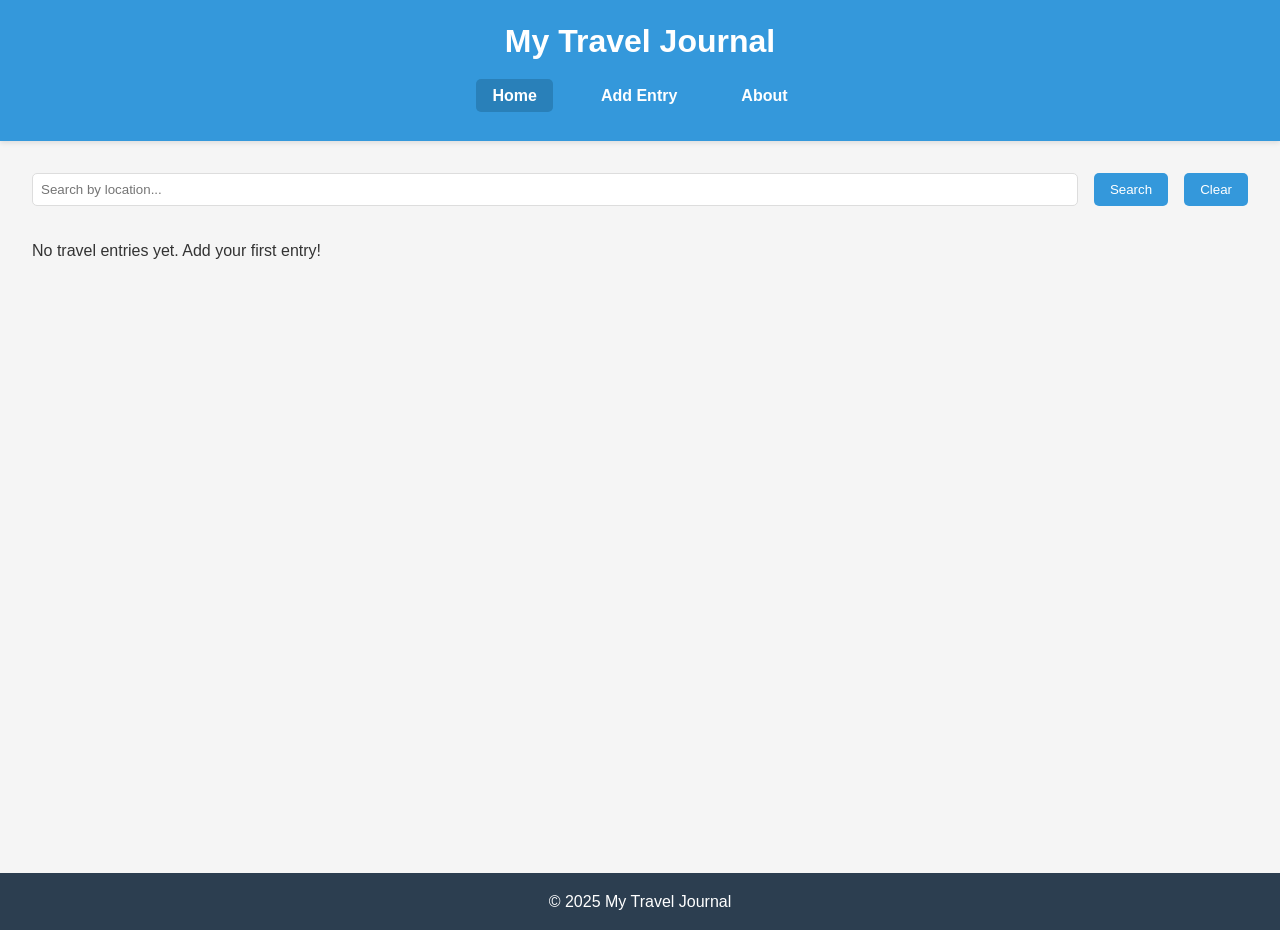
<file: index.html>
<!DOCTYPE html>
<html lang="en">
<head>
    <meta charset="UTF-8">
    <meta name="viewport" content="width=device-width, initial-scale=1.0">
    <title>My Travel Journal</title>
    <link rel="stylesheet" href="./css/styles.css">
    

</head>
<body>
    <header>
        <h1>My Travel Journal</h1>
        <nav>
            <ul>
                <li><a href="index.html" class="active">Home</a></li>
                <li><a href="add-entry.html">Add Entry</a></li>
                <li><a href="about.html">About</a></li>
            </ul>
        </nav>
    </header>

    <main>
        <section class="search-filter">
            <input type="text" id="search-input" placeholder="Search by location...">
            <button id="search-btn">Search</button>
            <button id="clear-search">Clear</button>
        </section>

        <section class="entries-container" id="entries-container">
            
        </section>
    </main>

    <footer>
        <p>&copy; 2025 My Travel Journal</p>
    </footer>

    <script src="./js/script.js"></script>
</body>
</html>
</file>
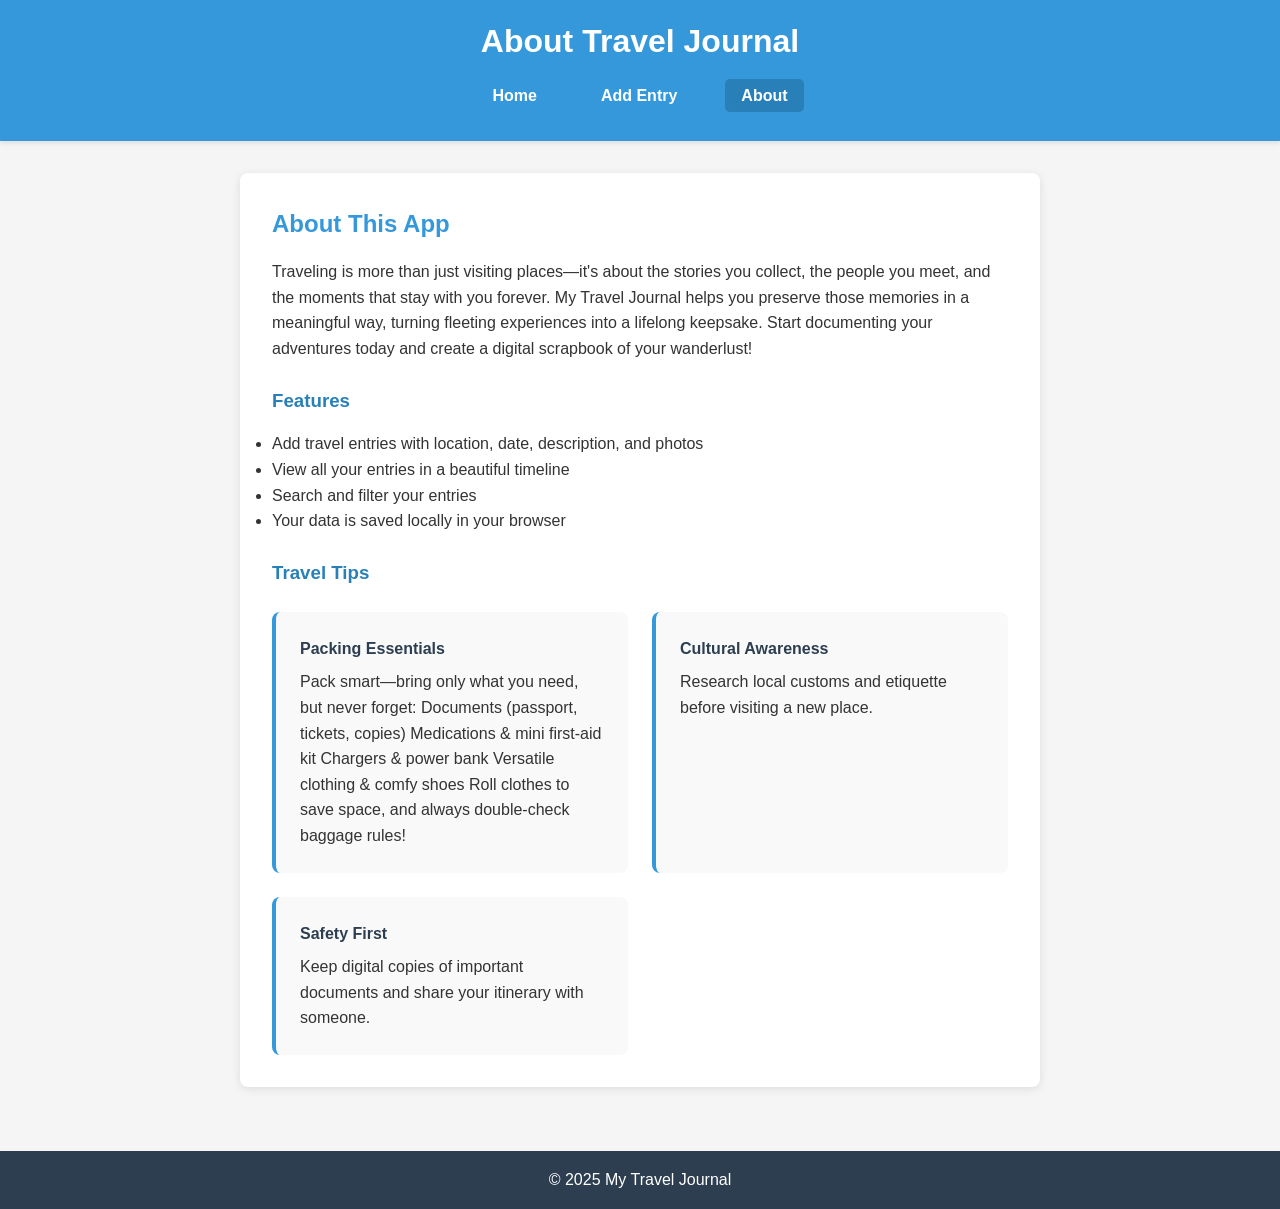
<file: about.html>
<!DOCTYPE html>
<html lang="en">
<head>
    <meta charset="UTF-8">
    <meta name="viewport" content="width=device-width, initial-scale=1.0">
    <title>About Travel Journal</title>
    <link rel="stylesheet" href="./css/styles.css">
    
</head>
<body>
    <header>
        <h1>About Travel Journal</h1>
        <nav>
            <ul>
                <li><a href="index.html">Home</a></li>
                <li><a href="add-entry.html">Add Entry</a></li>
                <li><a href="about.html" class="active">About</a></li>
            </ul>
        </nav>
    </header>

    <main>
        <section class="about-content">
            <h2>About This App</h2>
            <p>Traveling is more than just visiting places—it's about the stories you collect, the people you meet, and the moments that stay with you forever. My Travel Journal helps you preserve those memories in a meaningful way, turning fleeting experiences into a lifelong keepsake.

Start documenting your adventures today and create a digital scrapbook of your wanderlust!
</p>
            
            <h3>Features</h3>
            <ul>
                <li>Add travel entries with location, date, description, and photos</li>
                <li>View all your entries in a beautiful timeline</li>
                <li>Search and filter your entries</li>
                <li>Your data is saved locally in your browser</li>
            </ul>
            
            <h3>Travel Tips</h3>
            <div class="tips">
                <article>
                    <h4>Packing Essentials</h4>
                    <p>Pack smart—bring only what you need, but never forget:

Documents (passport, tickets, copies)

Medications & mini first-aid kit

Chargers & power bank

Versatile clothing & comfy shoes

Roll clothes to save space, and always double-check baggage rules!

</p>
                </article>
                <article>
                    <h4>Cultural Awareness</h4>
                    <p>Research local customs and etiquette before visiting a new place.</p>
                </article>
                <article>
                    <h4>Safety First</h4>
                    <p>Keep digital copies of important documents and share your itinerary with someone.</p>
                </article>
            </div>
        </section>
    </main>

    <footer>
        <p>&copy; 2025 My Travel Journal</p>
    </footer>

    <script src="./js/script.js"></script>
</body>
</html>
</file>
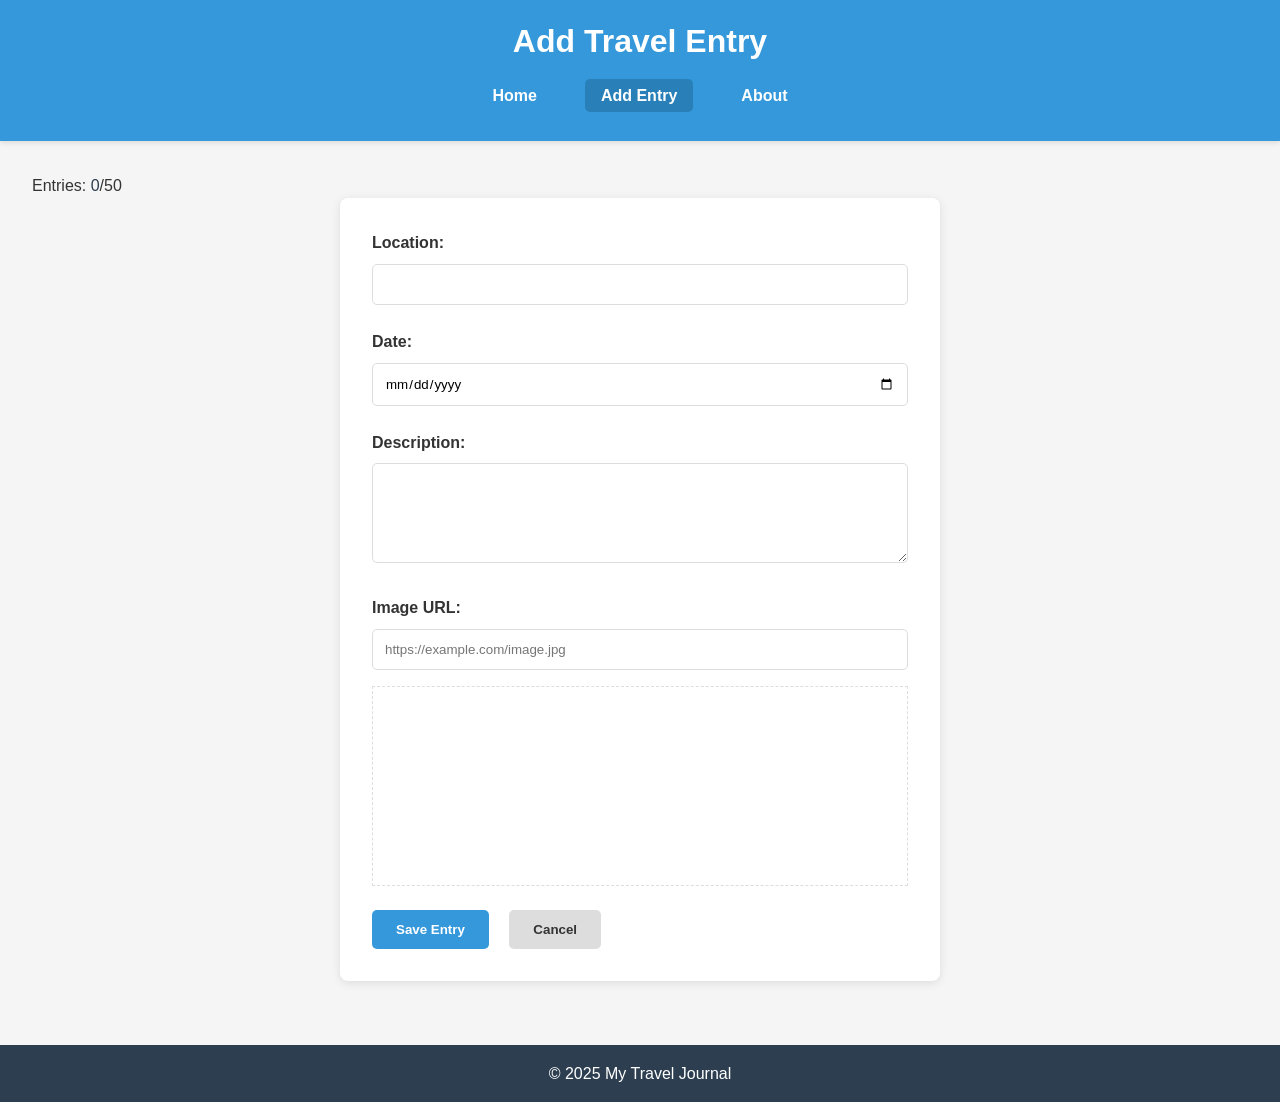
<file: add-entry.html>
<!DOCTYPE html>
<html lang="en">
<head>
    <meta charset="UTF-8">
    <meta name="viewport" content="width=device-width, initial-scale=1.0">
    <title>Add Travel Entry</title>
    <link rel="stylesheet" href="./css/styles.css">
    

</head>
<body>
    <header>
        <h1>Add Travel Entry</h1>
        <nav>
            <ul>
                <li><a href="index.html">Home</a></li>
                <li><a href="add-entry.html" class="active">Add Entry</a></li>
                <li><a href="about.html">About</a></li>
            </ul>
        </nav>
    </header>

    <main>
        <div class="entry-counter">
            Entries: <span id="current-count">0</span>/<span id="max-entries">50</span>
        </div>

        <form id="travel-form">
            <div class="form-group">
                <label for="location">Location:</label>
                <input type="text" id="location" required>
            </div>
            
            <div class="form-group">
                <label for="date">Date:</label>
                <input type="date" id="date" required>
            </div>
            
            <div class="form-group">
                <label for="description">Description:</label>
                <textarea id="description" rows="4" required></textarea>
            </div>
            
            <div class="form-group">
                <label for="image-url">Image URL:</label>
                <input type="url" id="image-url" placeholder="https://example.com/image.jpg">
                <div class="image-preview" id="image-preview"></div>
            </div>
            
            <button type="submit" id="submit-btn">Save Entry</button>
            <button type="button" id="cancel-btn">Cancel</button>
        </form>
    </main>

    <footer>
        <p>&copy; 2025 My Travel Journal</p>
    </footer>

    <script src="./js/script.js"></script>
</body>
</html>
</file>
<file: css/styles.css>
* {
    margin: 0;
    padding: 0;
    box-sizing: border-box;
}

body {
    font-family: 'Segoe UI', Tahoma, Geneva, Verdana, sans-serif;
    line-height: 1.6;
    color: #333;
    background-color: #f5f5f5;
}

header {
    background-color: #3498db;
    color: white;
    padding: 1rem;
    text-align: center;
    box-shadow: 0 2px 5px rgba(0, 0, 0, 0.1);
}

nav ul {
    display: flex;
    justify-content: center;
    list-style: none;
    padding: 1rem 0;
}

nav ul li {
    margin: 0 1rem;
}

nav ul li a {
    color: white;
    text-decoration: none;
    font-weight: bold;
    padding: 0.5rem 1rem;
    border-radius: 5px;
    transition: background-color 0.3s;
}

nav ul li a:hover, nav ul li a.active {
    background-color: #2980b9;
}

main {
    padding: 2rem;
    min-height: calc(100vh - 200px);
}

footer {
    background-color: #2c3e50;
    color: white;
    text-align: center;
    padding: 1rem;
    margin-top: 2rem;
}

/* Home Page Styles */
.search-filter {
    display: flex;
    gap: 1rem;
    margin-bottom: 2rem;
    flex-wrap: wrap;
}

.search-filter input {
    flex: 1;
    min-width: 200px;
    padding: 0.5rem;
    border: 1px solid #ddd;
    border-radius: 5px;
}

.search-filter button {
    padding: 0.5rem 1rem;
    background-color: #3498db;
    color: white;
    border: none;
    border-radius: 5px;
    cursor: pointer;
    transition: background-color 0.3s;
}


.search-filter button:hover {
    background-color: #2980b9;
}

.entries-container {
    display: grid;
    grid-template-columns: repeat(auto-fill, minmax(300px, 1fr));
    gap: 2rem;
}

.entry-card {
    background-color: white;
    border-radius: 8px;
    overflow: hidden;
    box-shadow: 0 2px 10px rgba(0, 0, 0, 0.1);
    transition: transform 0.3s;
}

.entry-card:hover {
    transform: translateY(-5px);
}

.entry-image {
    width: 100%;
    height: 200px;
    object-fit: cover;
}

.entry-content {
    padding: 1.5rem;
}

.entry-content h3 {
    margin-bottom: 0.5rem;
    color: #3498db;
}

.entry-date {
    color: #777;
    font-size: 0.9rem;
    margin-bottom: 1rem;
}

.entry-description {
    margin-bottom: 1rem;
}

.entry-actions {
    display: flex;
    gap: 1rem;
}

.entry-actions button {
    padding: 0.5rem 1rem;
    border: none;
    border-radius: 5px;
    cursor: pointer;
    transition: background-color 0.3s;
}

.edit-btn {
    background-color: #3498db;
    color: white;
}

.edit-btn:hover {
    background-color: #2980b9;
}

.delete-btn {
    background-color: #e74c3c;
    color: white;
}

.delete-btn:hover {
    background-color: #c0392b;
}

/* Add Entry Form Styles */
#travel-form {
    max-width: 600px;
    margin: 0 auto;
    background-color: white;
    padding: 2rem;
    border-radius: 8px;
    box-shadow: 0 2px 10px rgba(0, 0, 0, 0.1);
}

.form-group {
    margin-bottom: 1.5rem;
}

.form-group label {
    display: block;
    margin-bottom: 0.5rem;
    font-weight: bold;
}

.form-group input,
.form-group textarea,
.form-group select {
    width: 100%;
    padding: 0.75rem;
    border: 1px solid #ddd;
    border-radius: 5px;
    font-family: inherit;
}

.form-group textarea {
    resize: vertical;
    min-height: 100px;
}

#image-preview {
    margin-top: 1rem;
    width: 100%;
    height: 200px;
    border: 1px dashed #ddd;
    display: flex;
    align-items: center;
    justify-content: center;
    overflow: hidden;
}

#image-preview img {
    max-width: 100%;
    max-height: 100%;
}

#submit-btn, #cancel-btn {
    padding: 0.75rem 1.5rem;
    border: none;
    border-radius: 5px;
    cursor: pointer;
    font-weight: bold;
    transition: background-color 0.3s;
}

#submit-btn {
    background-color: #3498db;
    color: white;
    margin-right: 1rem;
}

#submit-btn:hover {
    background-color: #2980b9;
}

#cancel-btn {
    background-color: #ddd;
    color: #333;
}

#cancel-btn:hover {
    background-color: #ccc;
}

/* About Page Styles */
.about-content {
    max-width: 800px;
    margin: 0 auto;
    background-color: white;
    padding: 2rem;
    border-radius: 8px;
    box-shadow: 0 2px 10px rgba(0, 0, 0, 0.1);
}

.about-content h2 {
    color: #3498db;
    margin-bottom: 1rem;
}

.about-content h3 {
    margin: 1.5rem 0 1rem;
    color: #2980b9;
}

.tips {
    display: grid;
    grid-template-columns: repeat(auto-fill, minmax(250px, 1fr));
    gap: 1.5rem;
    margin-top: 1.5rem;
}

.tips article {
    background-color: #f9f9f9;
    padding: 1.5rem;
    border-radius: 8px;
    border-left: 4px solid #3498db;
}

.tips h4 {
    margin-bottom: 0.5rem;
    color: #2c3e50;
}

/* for the Responsive Design */
@media (max-width: 768px) {
    nav ul {
        flex-direction: column;
        align-items: center;
    }
    
    nav ul li {
        margin: 0.5rem 0;
    }
    
    .entries-container {
        grid-template-columns: 1fr;
    }
    
    .search-filter {
        flex-direction: column;
    }
    
    .search-filter input, 
    .search-filter button {
        width: 100%;
    }
}
</file>
